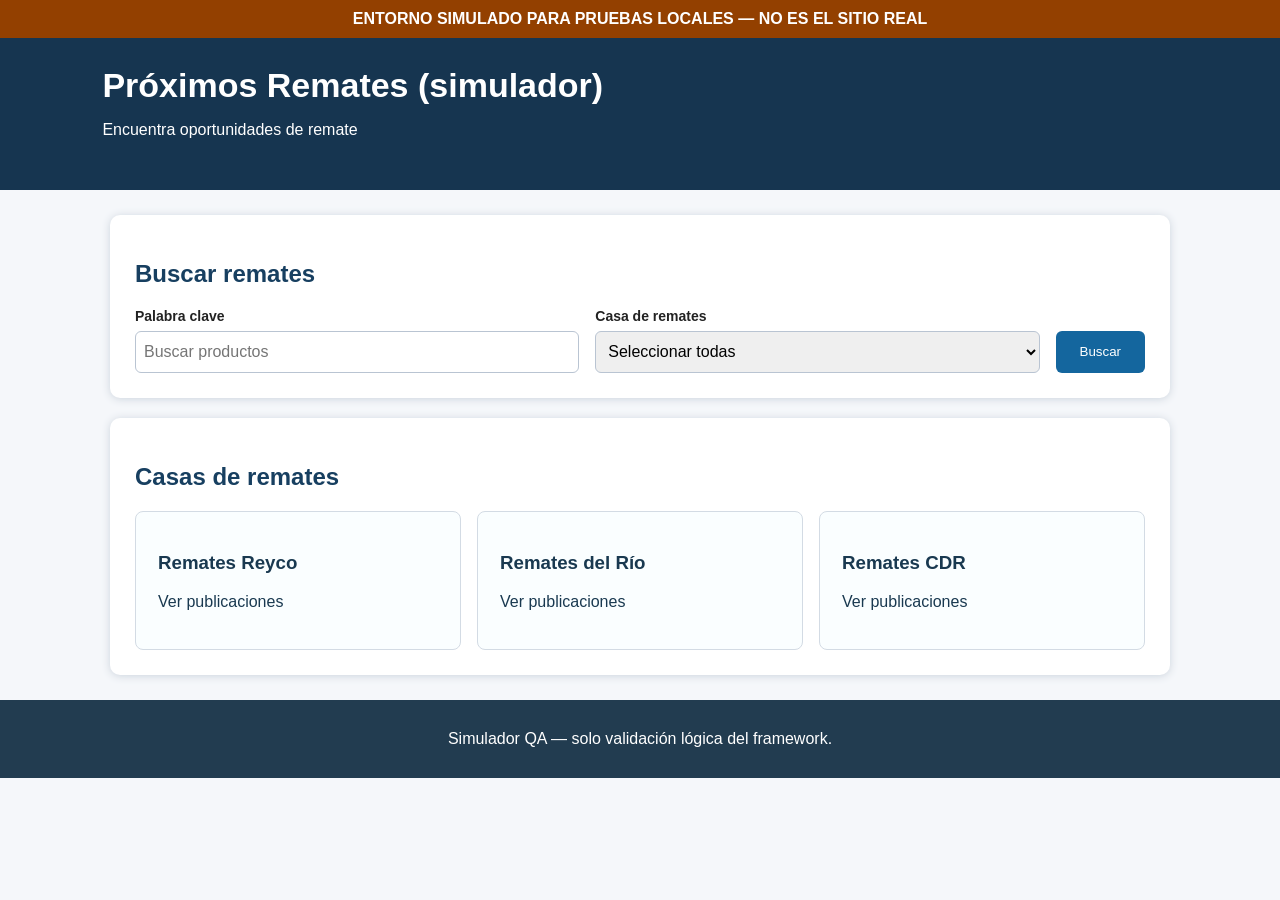
<file: demo_site/index.html>
<!DOCTYPE html>
<html lang="es"><head><meta charset="utf-8"><meta name="viewport" content="width=device-width,initial-scale=1">
<title>Simulador de Próximos Remates — SOLO DEMO</title>
<link rel="stylesheet" href="styles.css"></head>
<body>
<header><div class="flag">ENTORNO SIMULADO PARA PRUEBAS LOCALES — NO ES EL SITIO REAL</div><h1>Próximos Remates (simulador)</h1><p>Encuentra oportunidades de remate</p></header>
<main>
<section class="search-area"><h2>Buscar remates</h2>
<form id="search-form"><label>Palabra clave <input type="search" aria-label="Buscar remates" id="search" placeholder="Buscar productos"></label>
<label>Casa de remates <select id="house-filter" aria-label="Casa de remates"><option>Seleccionar todas</option><option>America Remates</option><option>Remates Reyco</option><option>Remates del Río</option><option>Remates CDR</option></select></label>
<button type="submit">Buscar</button></form>
<div id="result-container" aria-live="polite"></div></section>
<section><h2>Casas de remates</h2><div class="houses">
<a class="house" href="reyco.html"><h3>Remates Reyco</h3><p>Ver publicaciones</p></a>
<a class="house" href="rio.html"><h3>Remates del Río</h3><p>Ver publicaciones</p></a>
<a class="house" href="cdr.html"><h3>Remates CDR</h3><p>Ver publicaciones</p></a>
</div></section>
</main><footer>Simulador QA — solo validación lógica del framework.</footer>
<script>
// Este pequeño formulario es una maqueta, NO el portal real.
// Simulamos dos situaciones para comprobar cómo responde el framework.
const params=new URLSearchParams(location.search);
const container=document.querySelector('#result-container');
document.querySelector('#search-form').addEventListener('submit',ev=>{
 ev.preventDefault();
 const txt=document.querySelector('#search').value;
 const house=document.querySelector('#house-filter').value;
 // "hundai" no se corrige: es exactamente el dato pedido por la prueba.
 // "Hyundai" sirve como control positivo separado de la evaluación oficial.
 const matches=(txt==='Hyundai'||(txt==='hundai'&&params.has('demo_resultados')))&&house==='America Remates';
 if(matches) {
   container.innerHTML='<h3>Resultados de la búsqueda</h3><div class="items"><article class="product-card"><h4>Hyundai vehículo 1 (simulado)</h4><p>America Remates</p><a href="detalle-1.html">Ver detalle vehículo 1</a></article><article class="product-card"><h4>Hyundai vehículo 2 (simulado)</h4><p>America Remates</p><a href="detalle-2.html">Ver detalle vehículo 2</a></article></div>';
 } else {
   container.innerHTML='<div class="empty-state" role="status">No se encontraron resultados para la búsqueda.</div>';
 }
});
</script>
</body></html>
</file>
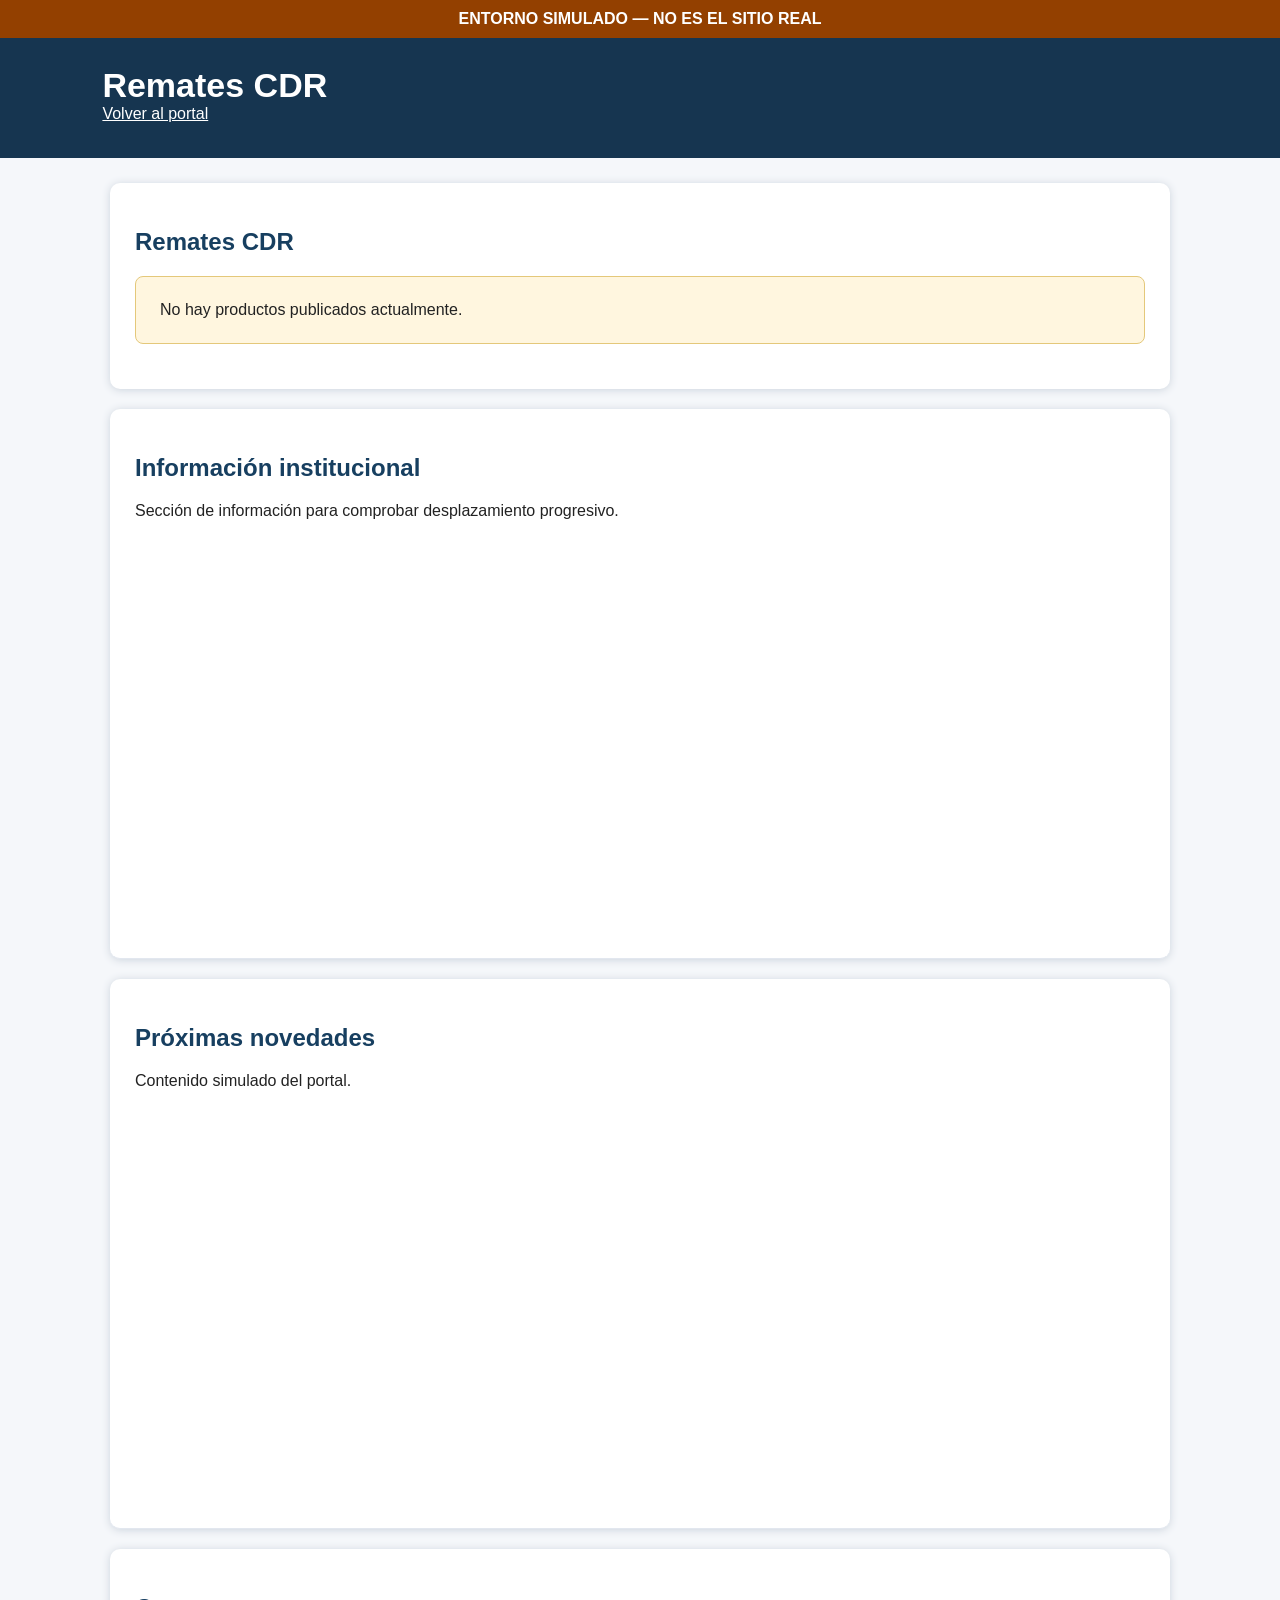
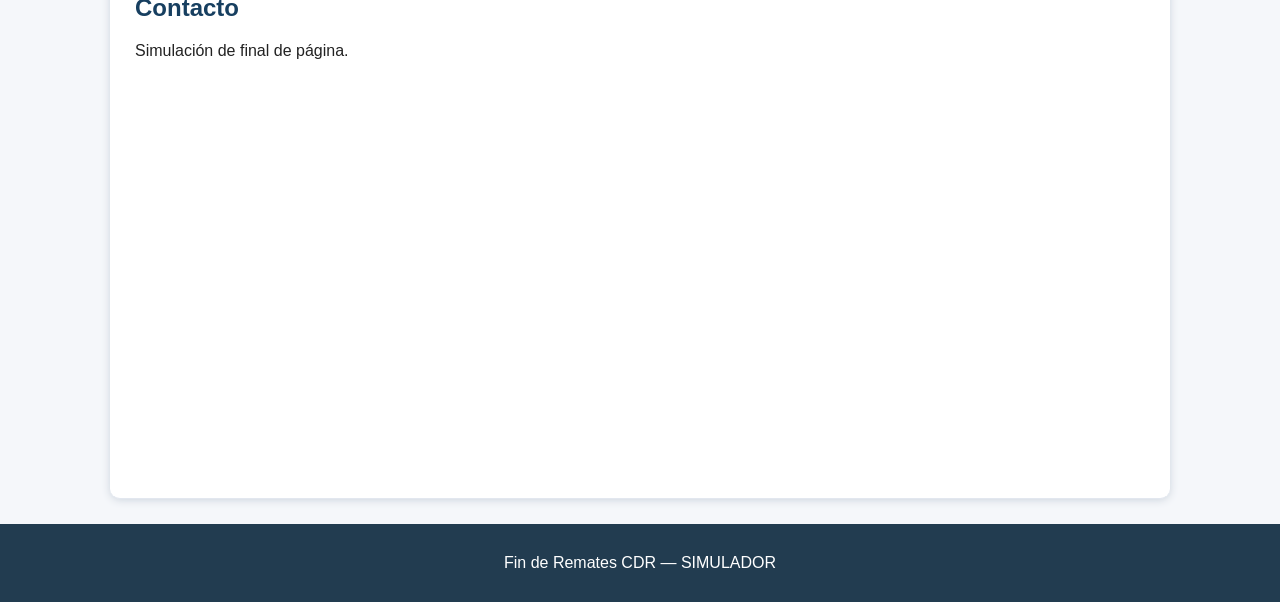
<file: demo_site/cdr.html>
<!DOCTYPE html><html lang="es"><head><meta charset="utf-8"><title>Remates CDR - Simulador</title><link rel="stylesheet" href="styles.css"></head><body>
<header><div class="flag">ENTORNO SIMULADO — NO ES EL SITIO REAL</div><h1>Remates CDR</h1><a href="index.html">Volver al portal</a></header>
<main><section><h2>Remates CDR</h2><div class="empty-state" role="status">No hay productos publicados actualmente.</div></section>
<section class="page-tall"><h2>Información institucional</h2><p>Sección de información para comprobar desplazamiento progresivo.</p></section>
<section class="page-tall"><h2>Próximas novedades</h2><p>Contenido simulado del portal.</p></section>
<section class="page-tall"><h2>Contacto</h2><p>Simulación de final de página.</p></section></main><footer>Fin de Remates CDR — SIMULADOR</footer></body></html>
</file>
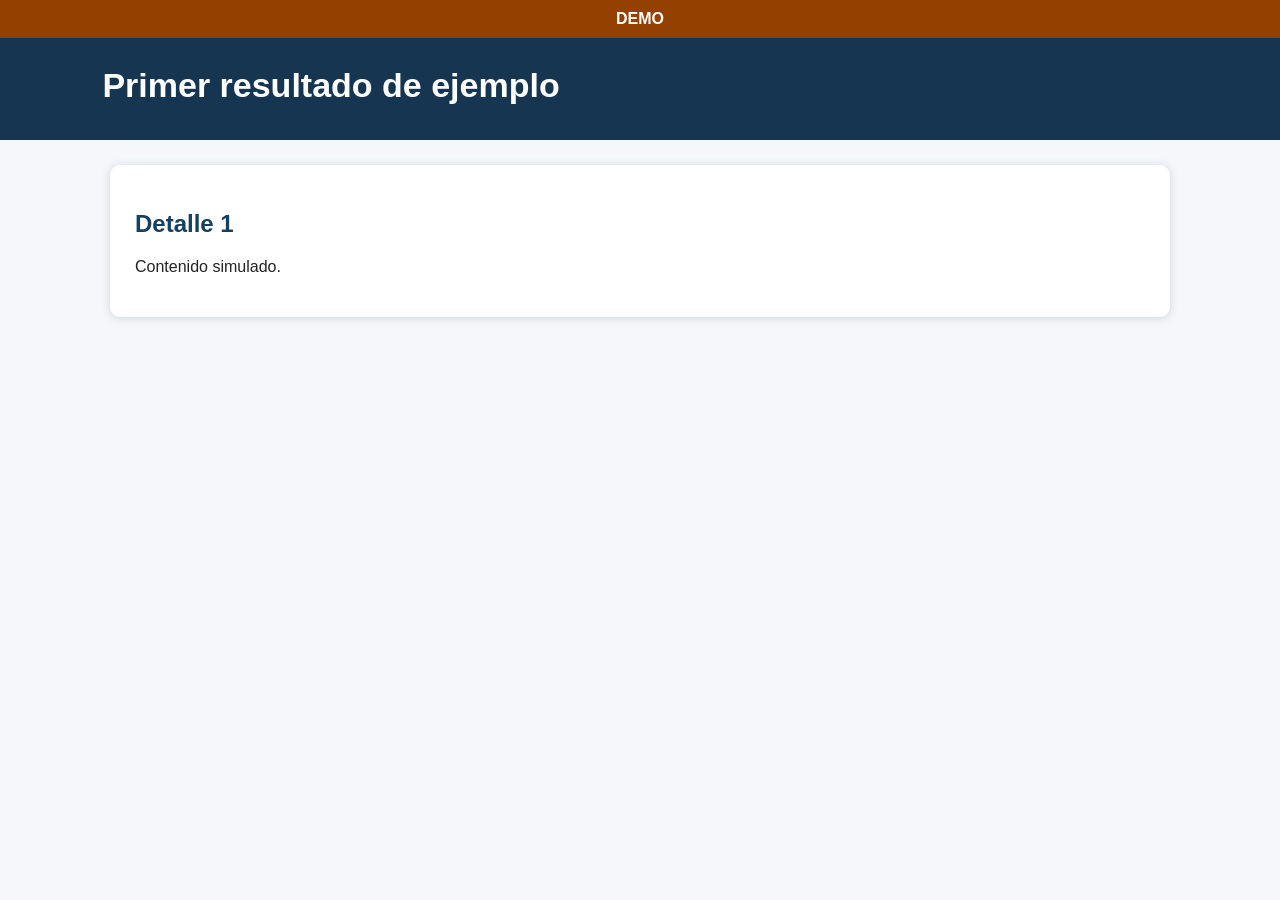
<file: demo_site/detalle-1.html>
<!DOCTYPE html><html lang="es"><head><meta charset="utf-8"><title>Detalle del primer resultado</title><link rel="stylesheet" href="styles.css"></head><body><header><div class="flag">DEMO</div><h1>Primer resultado de ejemplo</h1></header><main><section><h2>Detalle 1</h2><p>Contenido simulado.</p></section></main></body></html>
</file>
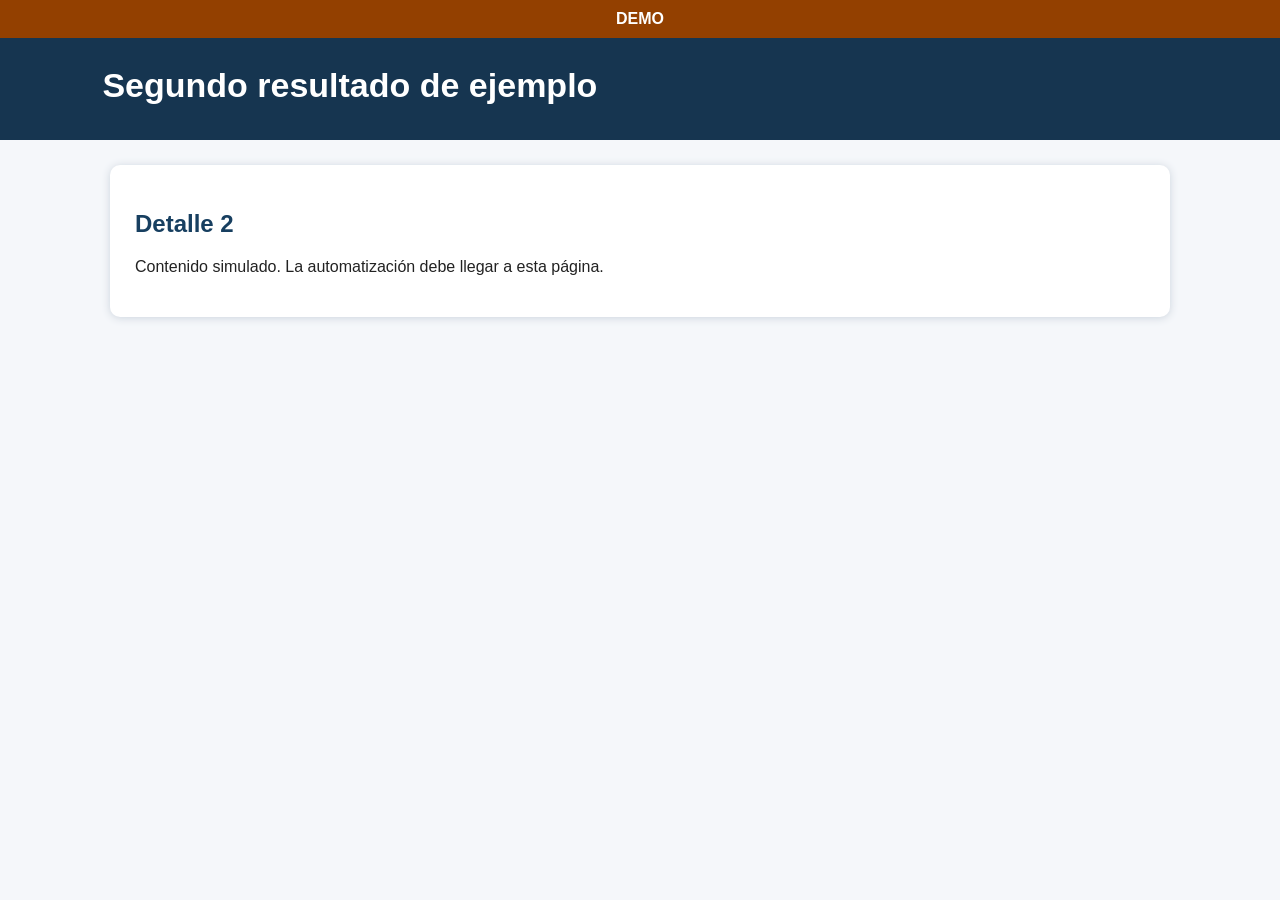
<file: demo_site/detalle-2.html>
<!DOCTYPE html><html lang="es"><head><meta charset="utf-8"><title>Detalle del segundo resultado</title><link rel="stylesheet" href="styles.css"></head><body><header><div class="flag">DEMO</div><h1>Segundo resultado de ejemplo</h1></header><main><section><h2>Detalle 2</h2><p>Contenido simulado. La automatización debe llegar a esta página.</p></section></main></body></html>
</file>
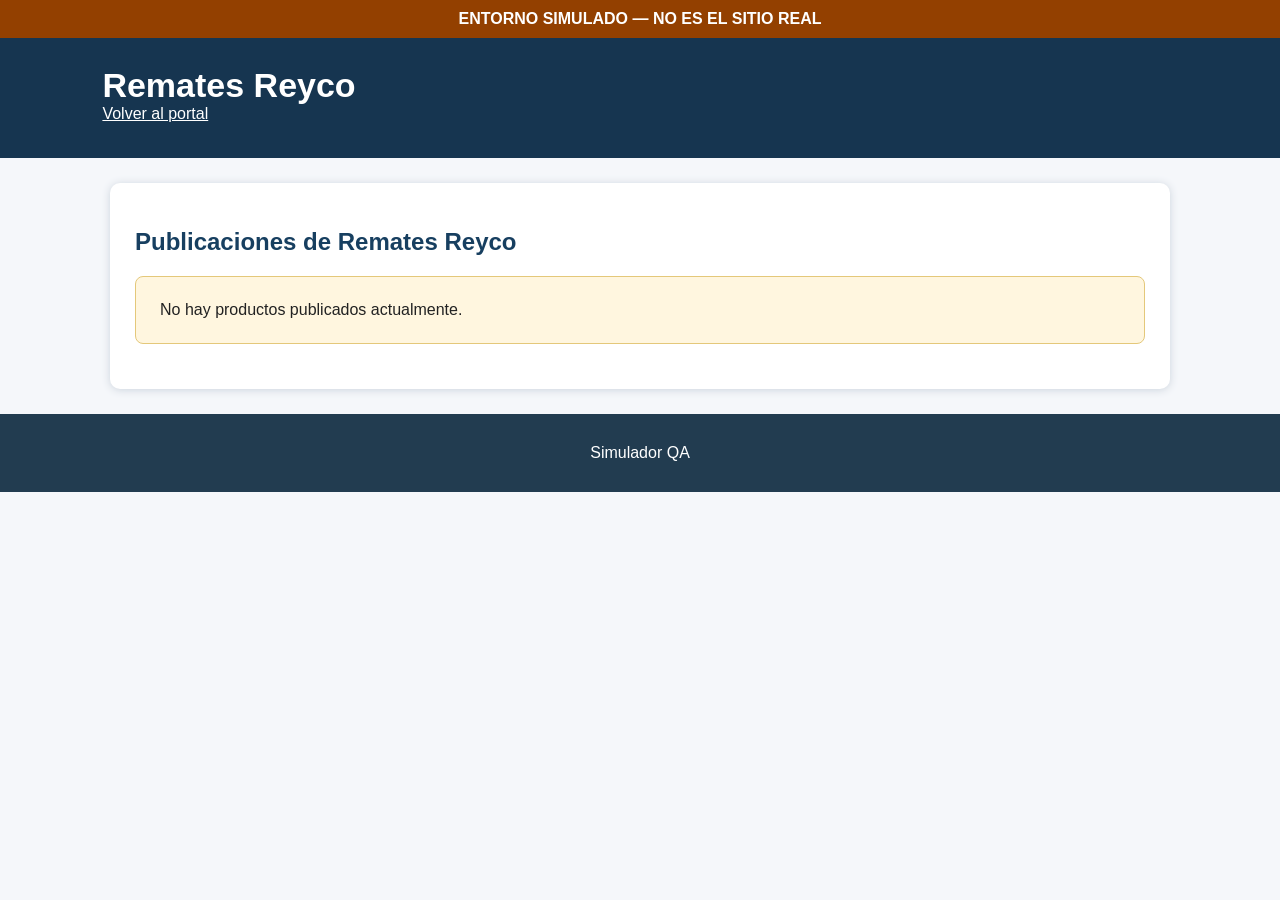
<file: demo_site/reyco.html>
<!DOCTYPE html><html lang="es"><head><meta charset="utf-8"><title>Remates Reyco - Simulador</title><link rel="stylesheet" href="styles.css"></head><body>
<header><div class="flag">ENTORNO SIMULADO — NO ES EL SITIO REAL</div><h1>Remates Reyco</h1><a href="index.html">Volver al portal</a></header>
<main><section><h2>Publicaciones de Remates Reyco</h2><p class="empty-state" role="status">No hay productos publicados actualmente.</p></section></main>
<footer>Simulador QA</footer></body></html>
</file>
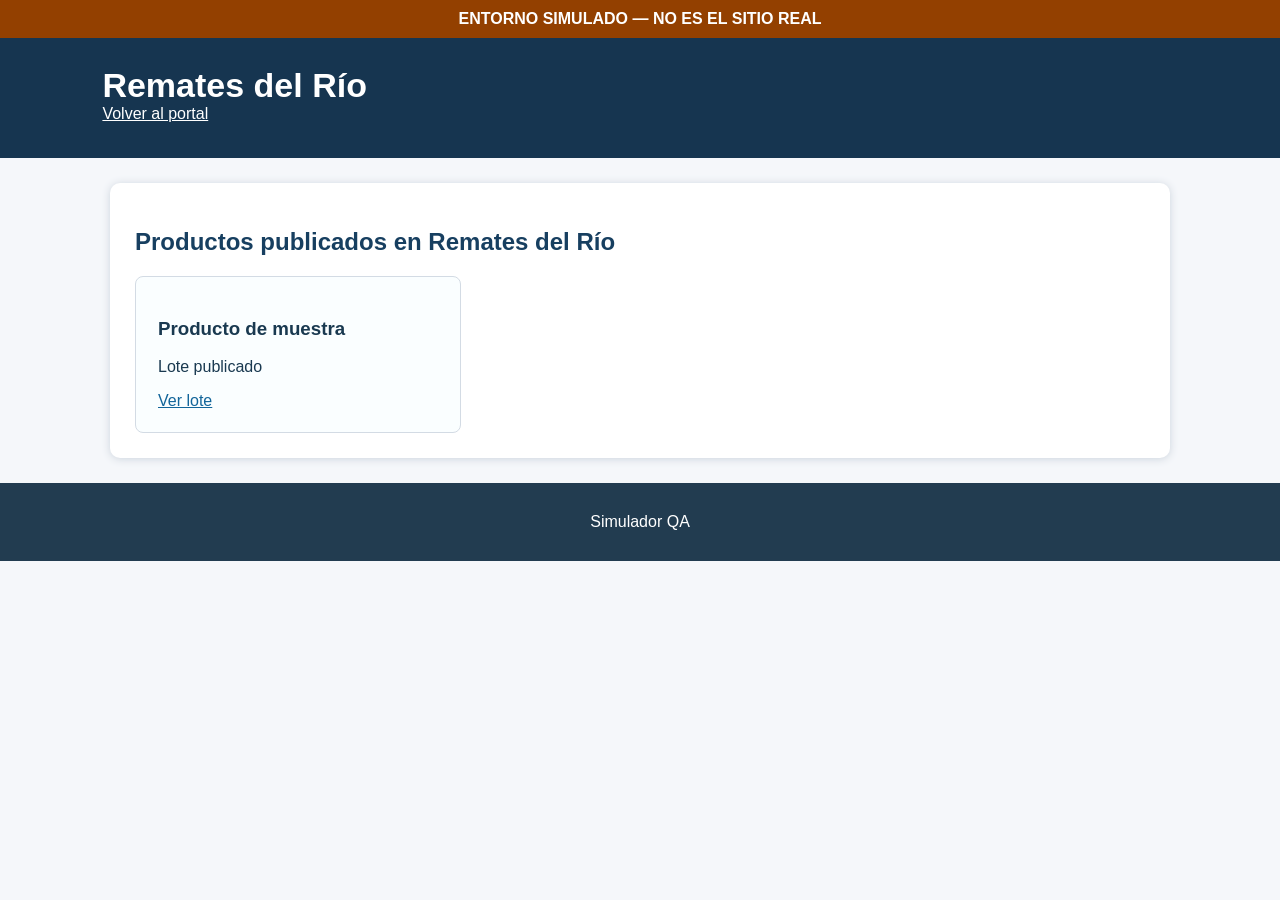
<file: demo_site/rio.html>
<!DOCTYPE html><html lang="es"><head><meta charset="utf-8"><title>Remates del Río - Simulador</title><link rel="stylesheet" href="styles.css"></head><body>
<header><div class="flag">ENTORNO SIMULADO — NO ES EL SITIO REAL</div><h1>Remates del Río</h1><a href="index.html">Volver al portal</a></header>
<main><section><h2>Productos publicados en Remates del Río</h2><div class="items">
<article class="product-card"><h3>Producto de muestra</h3><p>Lote publicado</p><a href="detalle-1.html">Ver lote</a></article>
</div></section></main><footer>Simulador QA</footer></body></html>
</file>
<file: demo_site/styles.css>
*{box-sizing:border-box}body{margin:0;font-family:Segoe UI,Arial,sans-serif;color:#222;background:#f5f7fa}header{background:#163550;color:white;padding:0 8% 35px}.flag{margin:0 -9.5%;padding:10px;text-align:center;background:#934000;color:#fff;font-weight:bold}header h1{font-size:34px;margin:28px 0 0}main{margin:25px auto;max-width:1100px;padding:0 20px}section{background:white;padding:25px;margin:20px 0;border-radius:10px;box-shadow:0 1px 8px #ccd4dd}h2{font-size:24px;color:#173f60}form{display:flex;gap:16px;align-items:end}label{display:grid;gap:7px;flex:1;font-size:14px;font-weight:600}input,select{height:42px;padding:8px;font-size:16px;border:1px solid #b9c4d2;border-radius:6px}button{height:42px;padding:0 24px;border:0;border-radius:6px;color:white;background:#14669e;cursor:pointer}.houses,.items{display:grid;grid-template-columns:repeat(3,1fr);gap:16px}.house,.product-card{display:block;border:1px solid #d3dbe4;border-radius:8px;padding:22px;color:#193950;text-decoration:none;background:#fafeff}a:hover{text-decoration:underline}footer{background:#223c50;color:white;text-align:center;padding:30px}.empty-state{margin:20px 0;padding:24px;background:#fff6df;border:1px solid #e4c87a;border-radius:8px}.page-tall{height:550px;padding:25px;border-bottom:1px solid #e2e7ef}.product-card a{color:#12659a}header a{color:white}@media(max-width:700px){form{display:grid}.houses,.items{grid-template-columns:1fr}}
</file>
